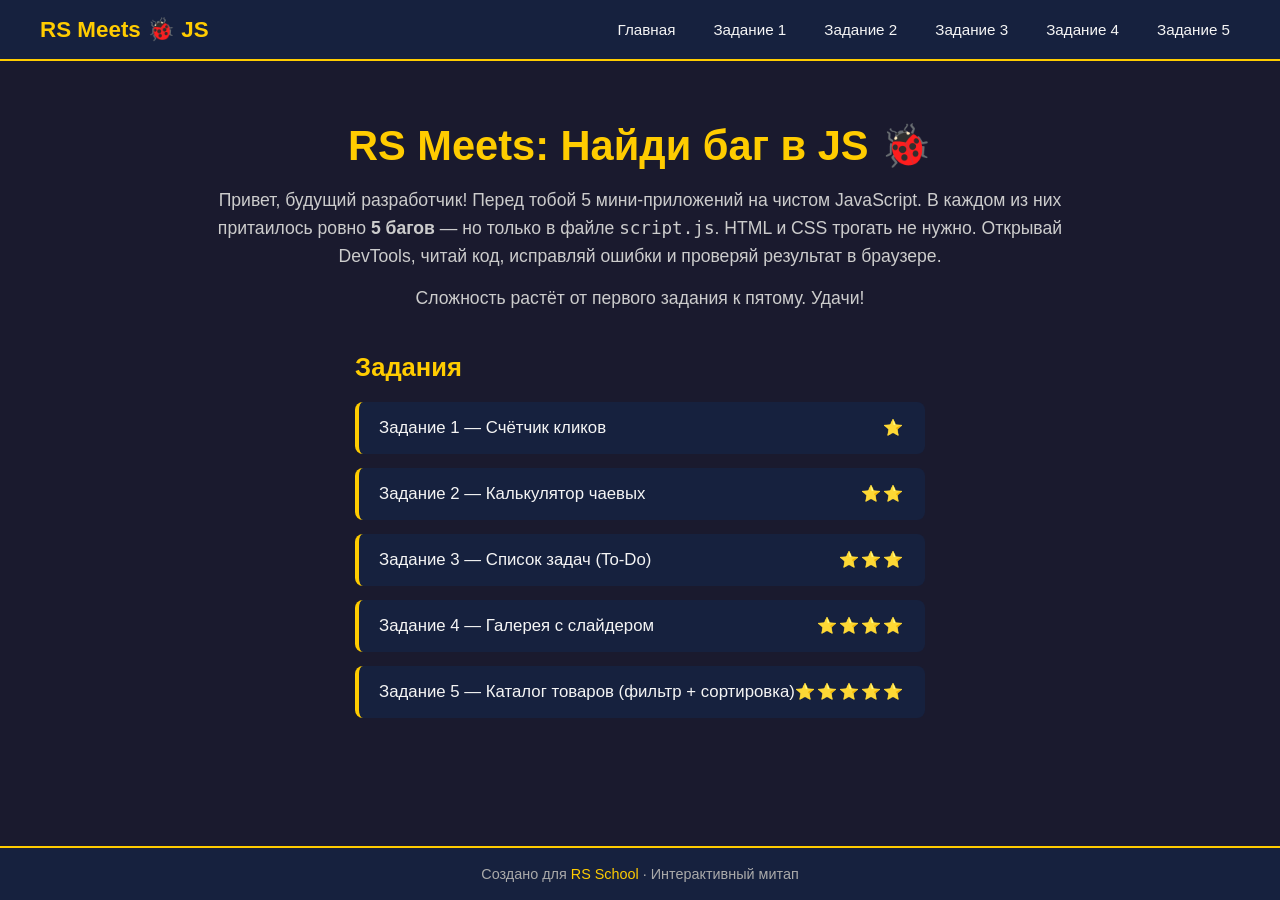
<file: index.html>
<!DOCTYPE html>
<html lang="ru">
<head>
  <meta charset="UTF-8">
  <meta name="viewport" content="width=device-width, initial-scale=1.0">
  <title>RS Meets: JS Bug Hunt</title>
  <link rel="icon" href="data:image/svg+xml,<svg xmlns=%22http://www.w3.org/2000/svg%22 viewBox=%220 0 100 100%22><text y=%22.9em%22 font-size=%2290%22>🐞</text></svg>">
  <link rel="stylesheet" href="header.css">
  <link rel="stylesheet" href="styles.css">
</head>
<body>
  <header class="header">
    <nav class="nav">
      <a href="index.html" class="nav-logo">RS Meets 🐞 JS</a>
      <ul class="nav-links">
        <li><a href="index.html">Главная</a></li>
        <li><a href="1/index.html">Задание 1</a></li>
        <li><a href="2/index.html">Задание 2</a></li>
        <li><a href="3/index.html">Задание 3</a></li>
        <li><a href="4/index.html">Задание 4</a></li>
        <li><a href="5/index.html">Задание 5</a></li>
      </ul>
    </nav>
  </header>

  <section class="hero">
    <h1>RS Meets: Найди баг в JS 🐞</h1>
    <p>Привет, будущий разработчик! Перед тобой 5 мини-приложений на чистом JavaScript. В каждом из них притаилось ровно <strong>5 багов</strong> — но только в файле <code>script.js</code>. HTML и CSS трогать не нужно. Открывай DevTools, читай код, исправляй ошибки и проверяй результат в браузере.</p>
    <p style="margin-top:14px">Сложность растёт от первого задания к пятому. Удачи!</p>
  </section>

  <section class="tasks">
    <h2>Задания</h2>
    <ol class="task-list">
      <li>
        <a href="1/index.html">Задание 1 — Счётчик кликов</a>
        <span class="difficulty">⭐</span>
      </li>
      <li>
        <a href="2/index.html">Задание 2 — Калькулятор чаевых</a>
        <span class="difficulty">⭐⭐</span>
      </li>
      <li>
        <a href="3/index.html">Задание 3 — Список задач (To-Do)</a>
        <span class="difficulty">⭐⭐⭐</span>
      </li>
      <li>
        <a href="4/index.html">Задание 4 — Галерея с слайдером</a>
        <span class="difficulty">⭐⭐⭐⭐</span>
      </li>
      <li>
        <a href="5/index.html">Задание 5 — Каталог товаров (фильтр + сортировка)</a>
        <span class="difficulty">⭐⭐⭐⭐⭐</span>
      </li>
    </ol>
  </section>

  <footer class="footer">
    <p>Создано для <a href="https://rs.school" target="_blank">RS School</a> · Интерактивный митап</p>
  </footer>
</body>
</html>
</file>
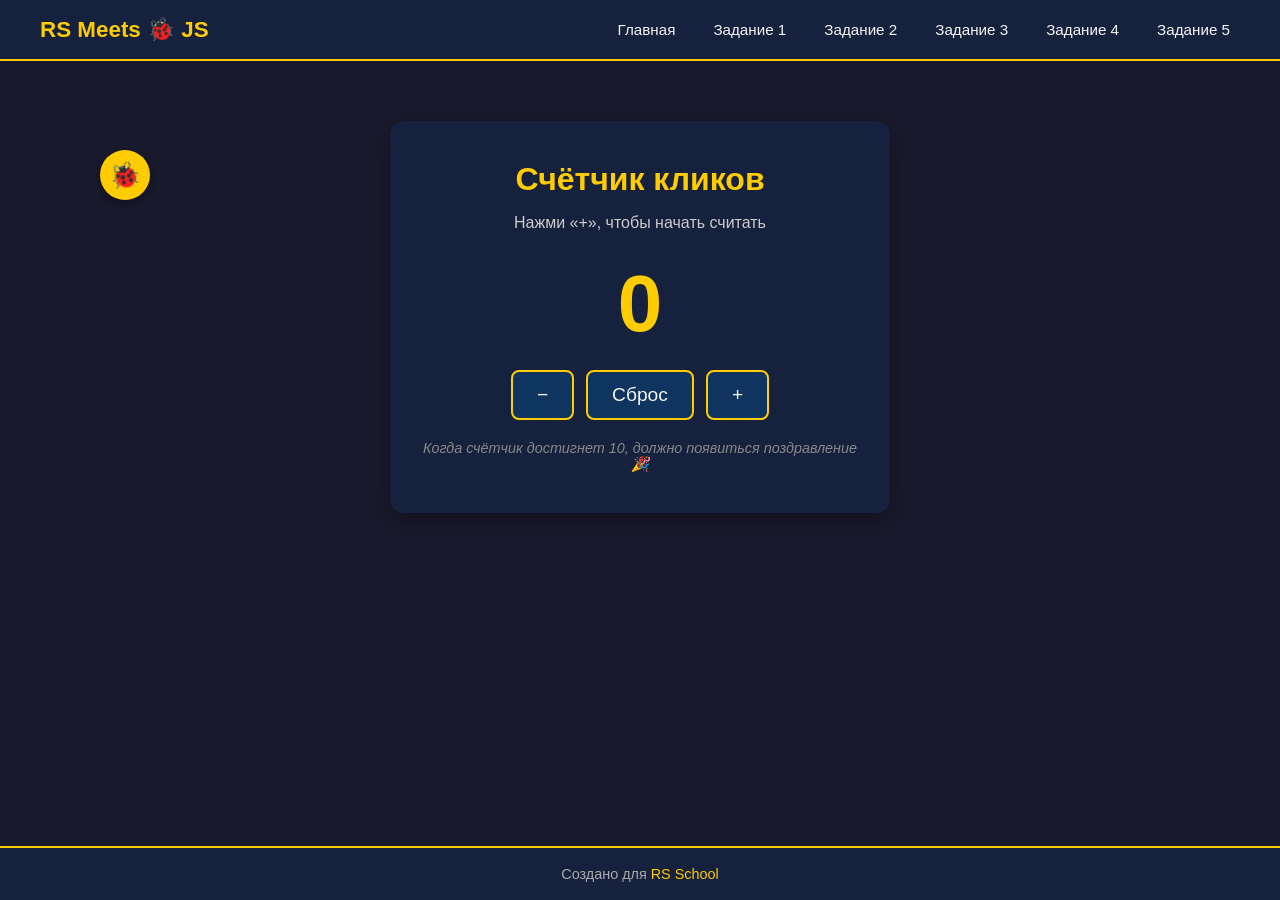
<file: 1/index.html>
<!DOCTYPE html>
<html lang="ru">
<head>
  <meta charset="UTF-8">
  <meta name="viewport" content="width=device-width, initial-scale=1.0">
  <title>Задание 1 — Счётчик кликов</title>
  <link rel="icon" href="data:image/svg+xml,<svg xmlns=%22http://www.w3.org/2000/svg%22 viewBox=%220 0 100 100%22><text y=%22.9em%22 font-size=%2290%22>🐞</text></svg>">
  <link rel="stylesheet" href="../header.css">
  <link rel="stylesheet" href="../hint.css">
  <link rel="stylesheet" href="styles.css">
</head>
<body>
  <header class="header">
    <nav class="nav">
      <a href="../index.html" class="nav-logo">RS Meets 🐞 JS</a>
      <ul class="nav-links">
        <li><a href="../index.html">Главная</a></li>
        <li><a href="../1/index.html">Задание 1</a></li>
        <li><a href="../2/index.html">Задание 2</a></li>
        <li><a href="../3/index.html">Задание 3</a></li>
        <li><a href="../4/index.html">Задание 4</a></li>
        <li><a href="../5/index.html">Задание 5</a></li>
      </ul>
    </nav>
  </header>

  <main class="counter-app">
    <h1>Счётчик кликов</h1>
    <p class="counter-status" id="status">Нажми «+», чтобы начать считать</p>
    <div class="counter-value" id="counter">0</div>
    <div class="counter-buttons">
      <button id="decrement">−</button>
      <button id="reset">Сброс</button>
      <button id="increment">+</button>
    </div>
    <p class="counter-hint">Когда счётчик достигнет 10, должно появиться поздравление 🎉</p>
  </main>

  <div class="hint-bug">
    <div class="hint-bug-icon">🐞</div>
    <div class="hint-bug-tooltip">
      <h3>Баги на этой странице (5):</h3>
      <ol>
        <li>Кнопка «+» не работает как ожидается.</li>
        <li>Кнопка «−» вообще не реагирует на клик.</li>
        <li>Кнопка «Сброс» работает некорректно.</li>
        <li>Поздравление при значении 10 не появляется.</li>
        <li>Счётчик уходит в отрицательные числа.</li>
      </ol>
    </div>
  </div>

  <footer class="footer">
    <p>Создано для <a href="https://rs.school" target="_blank">RS School</a></p>
  </footer>

  <script src="script.js"></script>
</body>
</html>
</file>
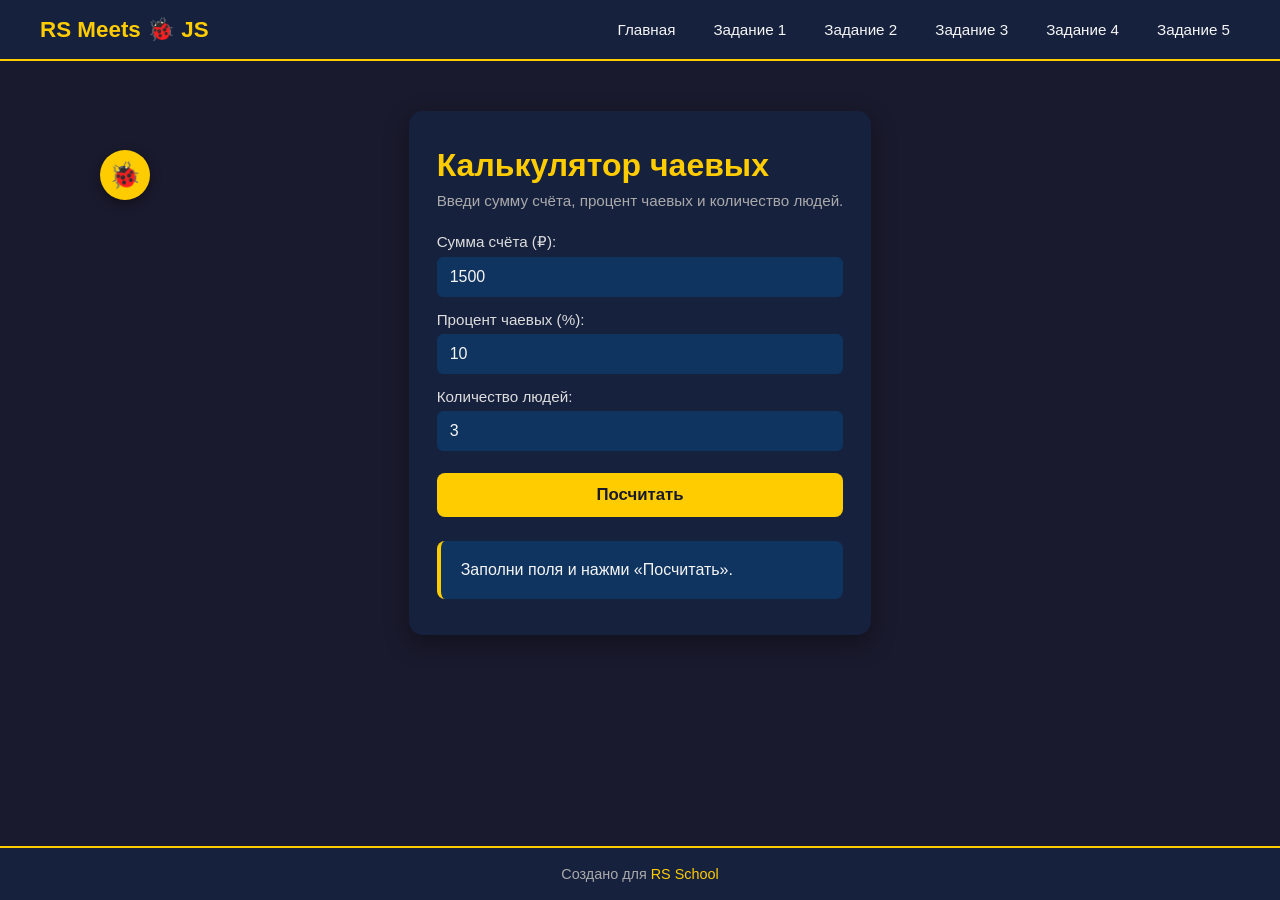
<file: 2/index.html>
<!DOCTYPE html>
<html lang="ru">
<head>
  <meta charset="UTF-8">
  <meta name="viewport" content="width=device-width, initial-scale=1.0">
  <title>Задание 2 — Калькулятор чаевых</title>
  <link rel="icon" href="data:image/svg+xml,<svg xmlns=%22http://www.w3.org/2000/svg%22 viewBox=%220 0 100 100%22><text y=%22.9em%22 font-size=%2290%22>🐞</text></svg>">
  <link rel="stylesheet" href="../header.css">
  <link rel="stylesheet" href="../hint.css">
  <link rel="stylesheet" href="styles.css">
</head>
<body>
  <header class="header">
    <nav class="nav">
      <a href="../index.html" class="nav-logo">RS Meets 🐞 JS</a>
      <ul class="nav-links">
        <li><a href="../index.html">Главная</a></li>
        <li><a href="../1/index.html">Задание 1</a></li>
        <li><a href="../2/index.html">Задание 2</a></li>
        <li><a href="../3/index.html">Задание 3</a></li>
        <li><a href="../4/index.html">Задание 4</a></li>
        <li><a href="../5/index.html">Задание 5</a></li>
      </ul>
    </nav>
  </header>

  <main class="tip-app">
    <h1>Калькулятор чаевых</h1>
    <p class="subtitle">Введи сумму счёта, процент чаевых и количество людей.</p>

    <form class="tip-form" id="form">
      <label>
        Сумма счёта (₽):
        <input type="number" id="bill" placeholder="например, 1500" value="1500" />
      </label>
      <label>
        Процент чаевых (%):
        <input type="number" id="tip" placeholder="например, 10" value="10" />
      </label>
      <label>
        Количество людей:
        <input type="number" id="people" placeholder="например, 3" value="3" />
      </label>
      <button type="button" id="calc">Посчитать</button>
    </form>

    <div class="tip-result" id="result">
      <p>Заполни поля и нажми «Посчитать».</p>
    </div>
  </main>

  <div class="hint-bug">
    <div class="hint-bug-icon">🐞</div>
    <div class="hint-bug-tooltip">
      <h3>Баги на этой странице (5):</h3>
      <ol>
        <li>Кнопка «Посчитать» вообще не запускает расчёт.</li>
        <li>С числами из полей что-то не так — результат неверный.</li>
        <li>Сумма чаевых получается неправильной.</li>
        <li>При пустых полях что-то выводится вместо сообщения об ошибке.</li>
        <li>Итог «на человека» считает неверно.</li>
      </ol>
    </div>
  </div>

  <footer class="footer">
    <p>Создано для <a href="https://rs.school" target="_blank">RS School</a></p>
  </footer>

  <script src="script.js"></script>
</body>
</html>
</file>
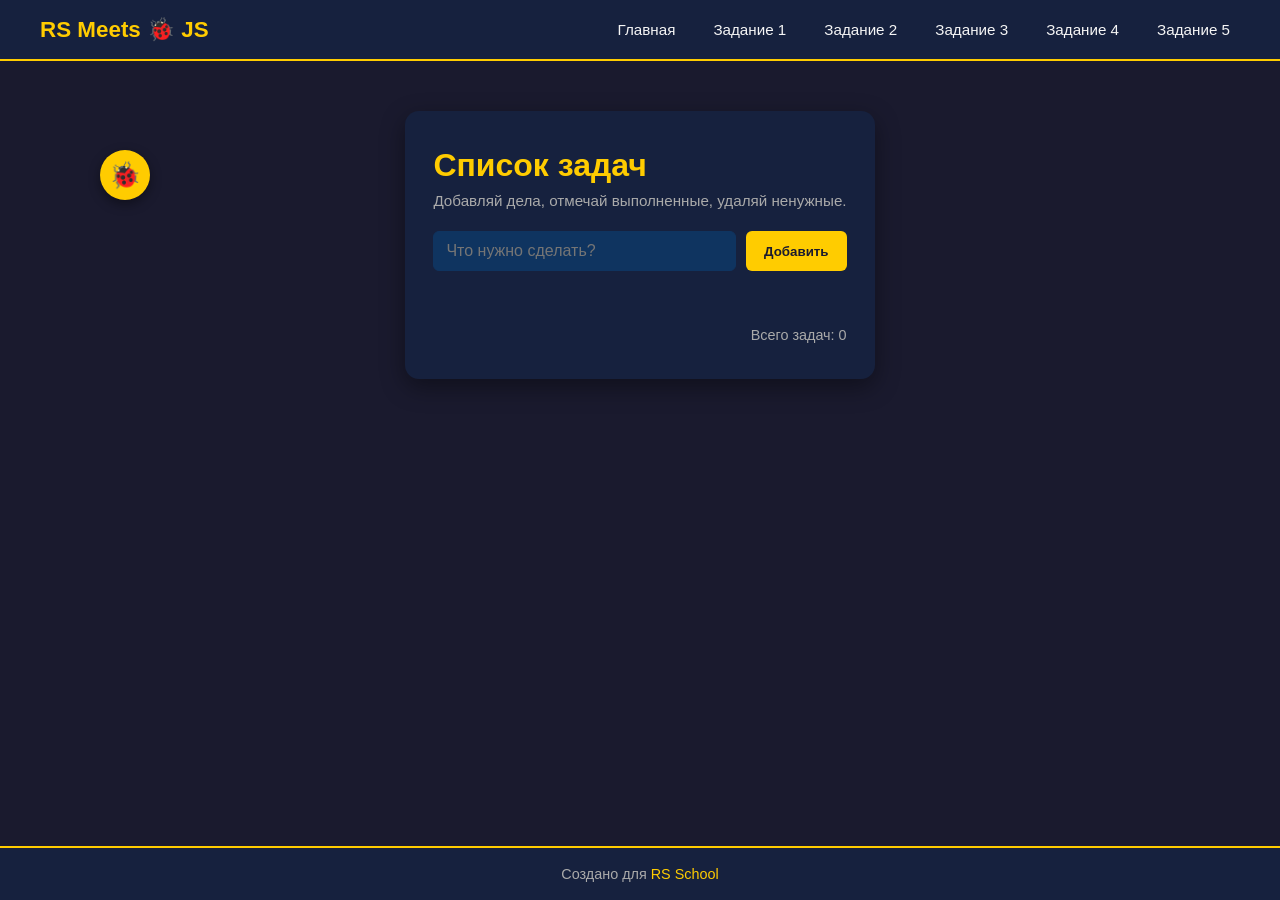
<file: 3/index.html>
<!DOCTYPE html>
<html lang="ru">
<head>
  <meta charset="UTF-8">
  <meta name="viewport" content="width=device-width, initial-scale=1.0">
  <title>Задание 3 — Список задач</title>
  <link rel="icon" href="data:image/svg+xml,<svg xmlns=%22http://www.w3.org/2000/svg%22 viewBox=%220 0 100 100%22><text y=%22.9em%22 font-size=%2290%22>🐞</text></svg>">
  <link rel="stylesheet" href="../header.css">
  <link rel="stylesheet" href="../hint.css">
  <link rel="stylesheet" href="styles.css">
</head>
<body>
  <header class="header">
    <nav class="nav">
      <a href="../index.html" class="nav-logo">RS Meets 🐞 JS</a>
      <ul class="nav-links">
        <li><a href="../index.html">Главная</a></li>
        <li><a href="../1/index.html">Задание 1</a></li>
        <li><a href="../2/index.html">Задание 2</a></li>
        <li><a href="../3/index.html">Задание 3</a></li>
        <li><a href="../4/index.html">Задание 4</a></li>
        <li><a href="../5/index.html">Задание 5</a></li>
      </ul>
    </nav>
  </header>

  <main class="todo-app">
    <h1>Список задач</h1>
    <p class="subtitle">Добавляй дела, отмечай выполненные, удаляй ненужные.</p>

    <div class="todo-input-row">
      <input type="text" id="todo-input" placeholder="Что нужно сделать?" />
      <button id="add-btn">Добавить</button>
    </div>

    <p class="error-msg" id="error"></p>

    <ul class="todo-list" id="todo-list"></ul>

    <p class="todo-counter" id="counter">Всего задач: 0</p>
  </main>

  <div class="hint-bug">
    <div class="hint-bug-icon">🐞</div>
    <div class="hint-bug-tooltip">
      <h3>Баги на этой странице (5):</h3>
      <ol>
        <li>После добавления первой задачи приложение ломается.</li>
        <li>Можно добавить пустую строку или строку из пробелов.</li>
        <li>Кнопка «Удалить» не работает.</li>
        <li>Клик по задаче не зачёркивает её.</li>
        <li>После каждого изменения список дублируется.</li>
      </ol>
    </div>
  </div>

  <footer class="footer">
    <p>Создано для <a href="https://rs.school" target="_blank">RS School</a></p>
  </footer>

  <script src="script.js"></script>
</body>
</html>
</file>
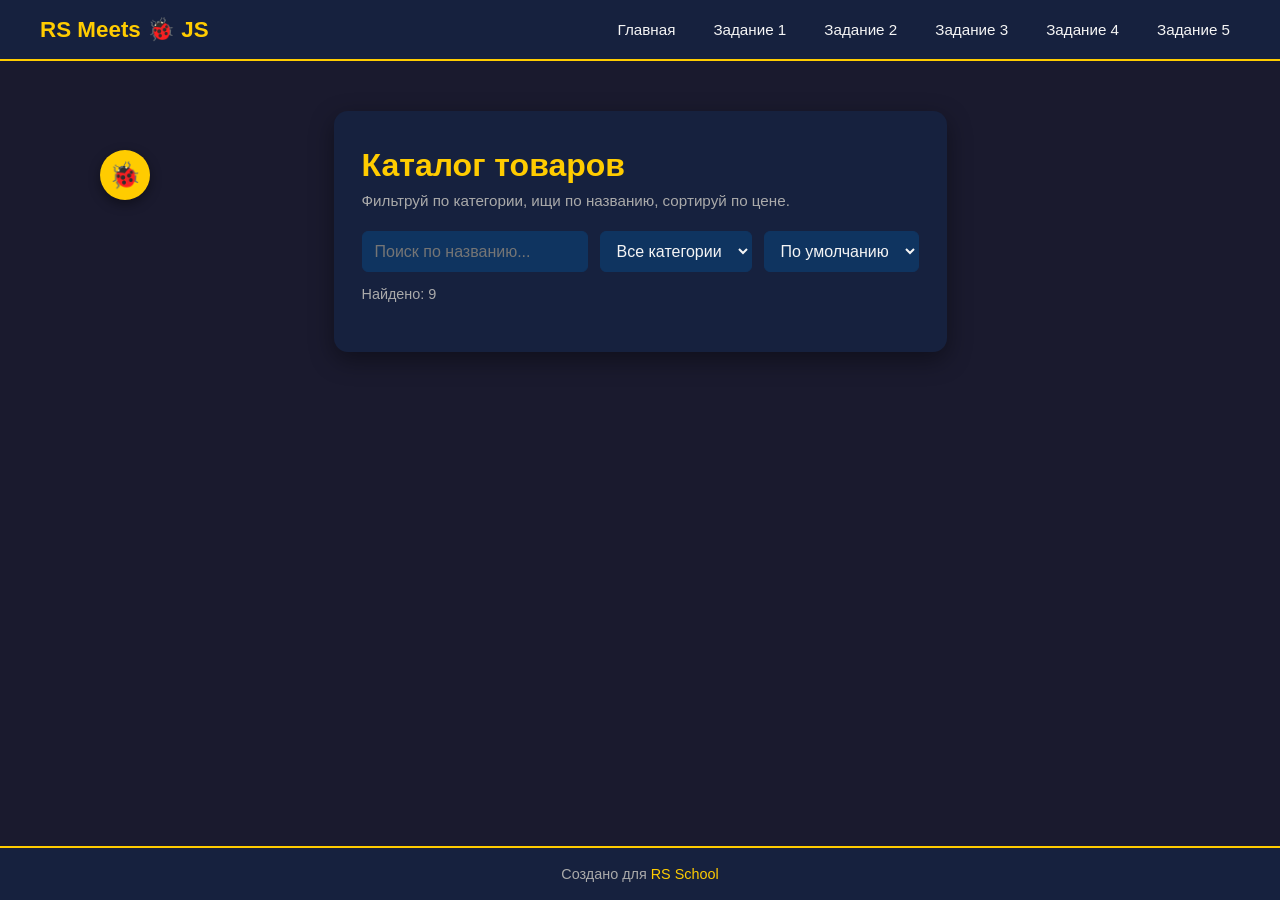
<file: 5/index.html>
<!DOCTYPE html>
<html lang="ru">
<head>
  <meta charset="UTF-8">
  <meta name="viewport" content="width=device-width, initial-scale=1.0">
  <title>Задание 5 — Каталог товаров</title>
  <link rel="icon" href="data:image/svg+xml,<svg xmlns=%22http://www.w3.org/2000/svg%22 viewBox=%220 0 100 100%22><text y=%22.9em%22 font-size=%2290%22>🐞</text></svg>">
  <link rel="stylesheet" href="../header.css">
  <link rel="stylesheet" href="../hint.css">
  <link rel="stylesheet" href="styles.css">
</head>
<body>
  <header class="header">
    <nav class="nav">
      <a href="../index.html" class="nav-logo">RS Meets 🐞 JS</a>
      <ul class="nav-links">
        <li><a href="../index.html">Главная</a></li>
        <li><a href="../1/index.html">Задание 1</a></li>
        <li><a href="../2/index.html">Задание 2</a></li>
        <li><a href="../3/index.html">Задание 3</a></li>
        <li><a href="../4/index.html">Задание 4</a></li>
        <li><a href="../5/index.html">Задание 5</a></li>
      </ul>
    </nav>
  </header>

  <main class="catalog-app">
    <h1>Каталог товаров</h1>
    <p class="subtitle">Фильтруй по категории, ищи по названию, сортируй по цене.</p>

    <div class="catalog-controls">
      <input type="text" id="search" placeholder="Поиск по названию..." />
      <select id="category">
        <option value="all">Все категории</option>
        <option value="phone">Телефоны</option>
        <option value="laptop">Ноутбуки</option>
        <option value="audio">Аудио</option>
      </select>
      <select id="sort">
        <option value="default">По умолчанию</option>
        <option value="asc">Цена ↑</option>
        <option value="desc">Цена ↓</option>
      </select>
    </div>

    <p class="catalog-found" id="found">Найдено: 0</p>

    <ul class="catalog-list" id="list"></ul>
  </main>

  <div class="hint-bug">
    <div class="hint-bug-icon">🐞</div>
    <div class="hint-bug-tooltip">
      <h3>Баги на этой странице (5):</h3>
      <ol>
        <li>Список товаров всегда пустой, даже без фильтров.</li>
        <li>При смене фильтров карточки дублируются.</li>
        <li>Поиск чувствителен к регистру букв.</li>
        <li>После сортировки опция «По умолчанию» больше не работает.</li>
        <li>Счётчик «Найдено: N» показывает неверное число.</li>
      </ol>
    </div>
  </div>

  <footer class="footer">
    <p>Создано для <a href="https://rs.school" target="_blank">RS School</a></p>
  </footer>

  <script src="script.js"></script>
</body>
</html>
</file>
<file: header.css>
* {
  margin: 0;
  padding: 0;
  box-sizing: border-box;
}

body {
  font-family: 'Segoe UI', Tahoma, Geneva, Verdana, sans-serif;
  display: flex;
  flex-direction: column;
  min-height: 100vh;
  color: #f5f5f5;
}

.header {
  background: #16213e;
  border-bottom: 2px solid #ffcc00;
  padding: 16px 32px;
}

.nav {
  display: flex;
  justify-content: space-between;
  align-items: center;
  max-width: 1200px;
  margin: 0 auto;
}

.nav-logo {
  color: #ffcc00;
  font-size: 1.4rem;
  font-weight: bold;
  text-decoration: none;
}

.nav-links {
  display: flex;
  gap: 18px;
  list-style: none;
}

.nav-links a {
  color: #f5f5f5;
  text-decoration: none;
  font-size: 0.95rem;
  padding: 6px 10px;
  border-radius: 6px;
  transition: background 0.2s;
}

.nav-links a:hover {
  background: #0f3460;
  color: #ffcc00;
}

.footer {
  margin-top: auto;
  background: #16213e;
  border-top: 2px solid #ffcc00;
  padding: 18px 32px;
  text-align: center;
  color: #aaa;
  font-size: 0.9rem;
}

.footer a {
  color: #ffcc00;
  text-decoration: none;
}

.footer a:hover {
  text-decoration: underline;
}
</file>
<file: styles.css>
body {
  background: #1a1a2e;
}

.hero {
  max-width: 900px;
  margin: 60px auto 40px;
  padding: 0 24px;
  text-align: center;
}

.hero h1 {
  color: #ffcc00;
  font-size: 2.6rem;
  margin-bottom: 16px;
}

.hero p {
  color: #ccc;
  font-size: 1.1rem;
  line-height: 1.6;
}

.tasks {
  max-width: 900px;
  margin: 0 auto 60px;
  padding: 0 24px;
}

.tasks h2 {
  color: #ffcc00;
  margin-bottom: 20px;
  font-size: 1.6rem;
}

.task-list {
  list-style: none;
  display: grid;
  gap: 14px;
}

.task-list li {
  background: #16213e;
  border-left: 4px solid #ffcc00;
  border-radius: 8px;
  padding: 16px 20px;
  display: flex;
  justify-content: space-between;
  align-items: center;
  transition: transform 0.2s, background 0.2s;
}

.task-list li:hover {
  background: #0f3460;
  transform: translateX(4px);
}

.task-list a {
  color: #f5f5f5;
  text-decoration: none;
  font-size: 1.05rem;
  font-weight: 500;
}

.task-list a:hover {
  color: #ffcc00;
}

.difficulty {
  color: #ffcc00;
  letter-spacing: 2px;
}
</file>
<file: hint.css>
.hint-bug {
  position: fixed;
  top: 150px;
  left: 100px;
  z-index: 1000;
}

.hint-bug-icon {
  width: 50px;
  height: 50px;
  background: #ffcc00;
  border-radius: 50%;
  display: flex;
  align-items: center;
  justify-content: center;
  font-size: 1.6rem;
  cursor: help;
  box-shadow: 0 4px 12px rgba(0, 0, 0, 0.4);
  transition: transform 0.2s;
}

.hint-bug-icon:hover {
  transform: scale(1.1);
}

.hint-bug-tooltip {
  position: absolute;
  top: 60px;
  left: 0;
  width: 280px;
  background: #16213e;
  border: 2px solid #ffcc00;
  border-radius: 10px;
  padding: 16px;
  color: #f5f5f5;
  font-size: 0.9rem;
  opacity: 0;
  pointer-events: none;
  transition: opacity 0.25s;
  box-shadow: 0 8px 24px rgba(0, 0, 0, 0.5);
}

.hint-bug:hover .hint-bug-tooltip {
  opacity: 1;
  pointer-events: auto;
}

.hint-bug-tooltip h3 {
  color: #ffcc00;
  font-size: 1rem;
  margin-bottom: 10px;
}

.hint-bug-tooltip ol {
  padding-left: 20px;
  line-height: 1.5;
}

.hint-bug-tooltip li {
  margin-bottom: 6px;
}
</file>
<file: 1/styles.css>
body {
  background: #1a1a2e;
}

.counter-app {
  max-width: 500px;
  margin: 60px auto;
  padding: 40px 24px;
  background: #16213e;
  border-radius: 14px;
  text-align: center;
  box-shadow: 0 8px 24px rgba(0, 0, 0, 0.4);
}

.counter-app h1 {
  color: #ffcc00;
  margin-bottom: 16px;
}

.counter-status {
  color: #ccc;
  margin-bottom: 20px;
  min-height: 24px;
}

.counter-value {
  font-size: 5rem;
  font-weight: bold;
  color: #ffcc00;
  margin: 20px 0;
}

.counter-buttons {
  display: flex;
  gap: 12px;
  justify-content: center;
  margin-bottom: 20px;
}

.counter-buttons button {
  background: #0f3460;
  color: #f5f5f5;
  border: 2px solid #ffcc00;
  border-radius: 8px;
  padding: 12px 24px;
  font-size: 1.2rem;
  cursor: pointer;
  transition: background 0.2s, transform 0.1s;
}

.counter-buttons button:hover {
  background: #ffcc00;
  color: #1a1a2e;
}

.counter-buttons button:active {
  transform: scale(0.95);
}

.counter-hint {
  color: #888;
  font-size: 0.9rem;
  font-style: italic;
}
</file>
<file: 2/styles.css>
body {
  background: #1a1a2e;
}

.tip-app {
  max-width: 520px;
  margin: 50px auto;
  padding: 36px 28px;
  background: #16213e;
  border-radius: 14px;
  box-shadow: 0 8px 24px rgba(0, 0, 0, 0.4);
}

.tip-app h1 {
  color: #ffcc00;
  margin-bottom: 8px;
}

.subtitle {
  color: #aaa;
  margin-bottom: 24px;
  font-size: 0.95rem;
}

.tip-form {
  display: flex;
  flex-direction: column;
  gap: 14px;
  margin-bottom: 24px;
}

.tip-form label {
  display: flex;
  flex-direction: column;
  color: #ddd;
  font-size: 0.95rem;
  gap: 6px;
}

.tip-form input {
  padding: 10px 12px;
  border-radius: 6px;
  border: 1px solid #0f3460;
  background: #0f3460;
  color: #f5f5f5;
  font-size: 1rem;
}

.tip-form input:focus {
  outline: 2px solid #ffcc00;
}

.tip-form button {
  margin-top: 8px;
  background: #ffcc00;
  color: #1a1a2e;
  border: none;
  border-radius: 8px;
  padding: 12px;
  font-size: 1.05rem;
  font-weight: bold;
  cursor: pointer;
  transition: background 0.2s;
}

.tip-form button:hover {
  background: #ffd633;
}

.tip-result {
  background: #0f3460;
  border-left: 4px solid #ffcc00;
  border-radius: 8px;
  padding: 16px 20px;
  color: #f5f5f5;
  line-height: 1.6;
}

.tip-result strong {
  color: #ffcc00;
}
</file>
<file: 3/styles.css>
body {
  background: #1a1a2e;
}

.todo-app {
  max-width: 600px;
  margin: 50px auto;
  padding: 36px 28px;
  background: #16213e;
  border-radius: 14px;
  box-shadow: 0 8px 24px rgba(0, 0, 0, 0.4);
}

.todo-app h1 {
  color: #ffcc00;
  margin-bottom: 8px;
}

.subtitle {
  color: #aaa;
  margin-bottom: 22px;
  font-size: 0.95rem;
}

.todo-input-row {
  display: flex;
  gap: 10px;
  margin-bottom: 12px;
}

.todo-input-row input {
  flex: 1;
  padding: 10px 12px;
  border-radius: 6px;
  border: 1px solid #0f3460;
  background: #0f3460;
  color: #f5f5f5;
  font-size: 1rem;
}

.todo-input-row input:focus {
  outline: 2px solid #ffcc00;
}

.todo-input-row button {
  background: #ffcc00;
  color: #1a1a2e;
  border: none;
  border-radius: 6px;
  padding: 10px 18px;
  font-weight: bold;
  cursor: pointer;
}

.todo-input-row button:hover {
  background: #ffd633;
}

.error-msg {
  color: #ff6b6b;
  font-size: 0.9rem;
  min-height: 20px;
  margin-bottom: 8px;
}

.todo-list {
  list-style: none;
  display: flex;
  flex-direction: column;
  gap: 8px;
  margin-bottom: 16px;
}

.todo-list li {
  background: #0f3460;
  border-left: 4px solid #ffcc00;
  border-radius: 6px;
  padding: 10px 14px;
  display: flex;
  justify-content: space-between;
  align-items: center;
  cursor: pointer;
  color: #f5f5f5;
}

.todo-list li.done {
  text-decoration: line-through;
  color: #888;
  border-left-color: #555;
}

.todo-list li button {
  background: transparent;
  border: 1px solid #ff6b6b;
  color: #ff6b6b;
  border-radius: 4px;
  padding: 4px 10px;
  cursor: pointer;
  font-size: 0.85rem;
}

.todo-list li button:hover {
  background: #ff6b6b;
  color: #1a1a2e;
}

.todo-counter {
  color: #aaa;
  font-size: 0.9rem;
  text-align: right;
}
</file>
<file: 5/styles.css>
body {
  background: #1a1a2e;
}

.catalog-app {
  max-width: 820px;
  margin: 50px auto;
  padding: 36px 28px;
  background: #16213e;
  border-radius: 14px;
  box-shadow: 0 8px 24px rgba(0, 0, 0, 0.4);
}

.catalog-app h1 {
  color: #ffcc00;
  margin-bottom: 8px;
}

.subtitle {
  color: #aaa;
  margin-bottom: 22px;
  font-size: 0.95rem;
}

.catalog-controls {
  display: flex;
  gap: 12px;
  flex-wrap: wrap;
  margin-bottom: 14px;
}

.catalog-controls input,
.catalog-controls select {
  padding: 10px 12px;
  border-radius: 6px;
  border: 1px solid #0f3460;
  background: #0f3460;
  color: #f5f5f5;
  font-size: 1rem;
}

.catalog-controls input {
  flex: 1;
  min-width: 200px;
}

.catalog-controls input:focus,
.catalog-controls select:focus {
  outline: 2px solid #ffcc00;
}

.catalog-found {
  color: #aaa;
  font-size: 0.9rem;
  margin-bottom: 14px;
}

.catalog-list {
  list-style: none;
  display: grid;
  grid-template-columns: repeat(auto-fill, minmax(220px, 1fr));
  gap: 14px;
}

.catalog-list li {
  background: #0f3460;
  border-left: 4px solid #ffcc00;
  border-radius: 8px;
  padding: 14px 16px;
  color: #f5f5f5;
}

.catalog-list h3 {
  color: #ffcc00;
  font-size: 1.05rem;
  margin-bottom: 6px;
}

.catalog-list .cat {
  color: #aaa;
  font-size: 0.8rem;
  text-transform: uppercase;
  letter-spacing: 1px;
  margin-bottom: 10px;
}

.catalog-list .price {
  font-size: 1.2rem;
  font-weight: bold;
}
</file>
